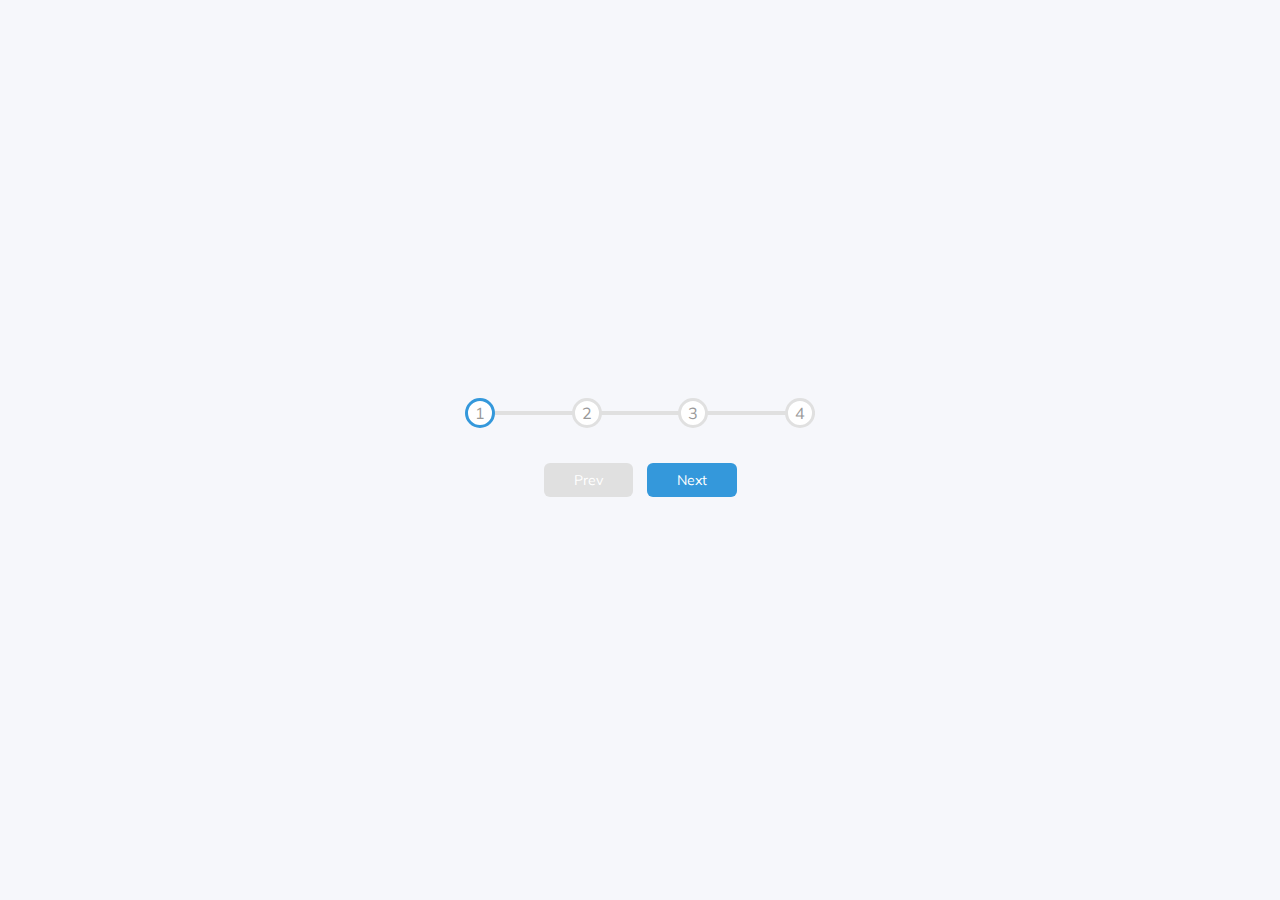
<file: progress_step/index.html>
<!DOCTYPE html>
<html lang="en">
<head>
    <meta charset="UTF-8">
    <meta http-equiv="X-UA-Compatible" content="IE=edge">
    <meta name="viewport" content="width=device-width, initial-scale=1.0">
    <link rel="stylesheet" href="https://cdnjs.cloudflare.com/ajax/libs/font-awesome/6.3.0/css/all.min.css" integrity="sha512-SzlrxWUlpfuzQ+pcUCosxcglQRNAq/DZjVsC0lE40xsADsfeQoEypE+enwcOiGjk/bSuGGKHEyjSoQ1zVisanQ==" crossorigin="anonymous" referrerpolicy="no-referrer" />
    <link rel="stylesheet" href="style.css">
    <title>Progress Steps
    </title>
</head>
<body>
    <div class="container">
        <div class="progress-container">
            <div class="progress" id="progress"></div>
            <div class="circle active">1</div>
            <div class="circle">2</div>
            <div class="circle">3</div>
            <div class="circle">4</div>
        </div>
        <button class="btn" id="prev" disabled>Prev</button>
        <button class="btn" id="next">Next</button>
    </div>

    <script src="script.js"></script>
</body>
</html>
</file>
<file: progress_step/style.css>
@import url('https://fonts.googleapis.com/css?family=Muli&display=swap');

:root {
    --line-border-fill: #3498db;
    --line-border-empty: #e0e0e0;
}

* {
    box-sizing: border-box;
}
body {
    background-color: #f6f7fb;
    font-family: 'Muli', sans-serif;
    display: flex;
    align-items: center;
    justify-content: center;
    height: 100vh;
    overflow: hidden;
    margin: 0;
}

.container {
    text-align: center;
}

.progress-container {
    display: flex;
    justify-content: space-between;
    position: relative;
    margin-bottom: 30px;
    max-width: 100%;
    width: 350px;
}

.progress-container::before {
    content: '';
    background-color: var(--line-border-empty);
    position: absolute;
    top: 50%;
    left: 0;
    transform: translateY(-50%);
    height: 4px;
    width: 100%;
    z-index: -1;
}

.progress {
    background-color: var(--line-border-fill);
    position: absolute;
    top: 50%;
    left: 0;
    transform: translateY(-50%);
    height: 4px;
    width: 0%;
    z-index: -1;
    transition: .4s ease;
}

.circle {
    background-color: #fff;
    color: #999;
    border-radius: 50%;
    height: 30px;
    width: 30px;
    display: flex;
    align-items: center;
    justify-content: center;
    border: 3px solid var(--line-border-empty);
    transition: 0.4s ease;
}

.circle.active {
    border-color: var(--line-border-fill);
}

.btn {
    background-color: var(--line-border-fill);
    color: #fff;
    border: 0;
    border-radius: 6px;
    cursor: pointer;
    font-family: inherit;
    padding: 8px 30px;
    margin: 5px;
    font-size: 14px;
}

.btn:active:not(:disabled) {
    transform: scale(0.98);
}

.btn:focus {
    outline: 0;
}

.btn:disabled {
    background-color: var(--line-border-empty);
    cursor: not-allowed;
}
</file>
